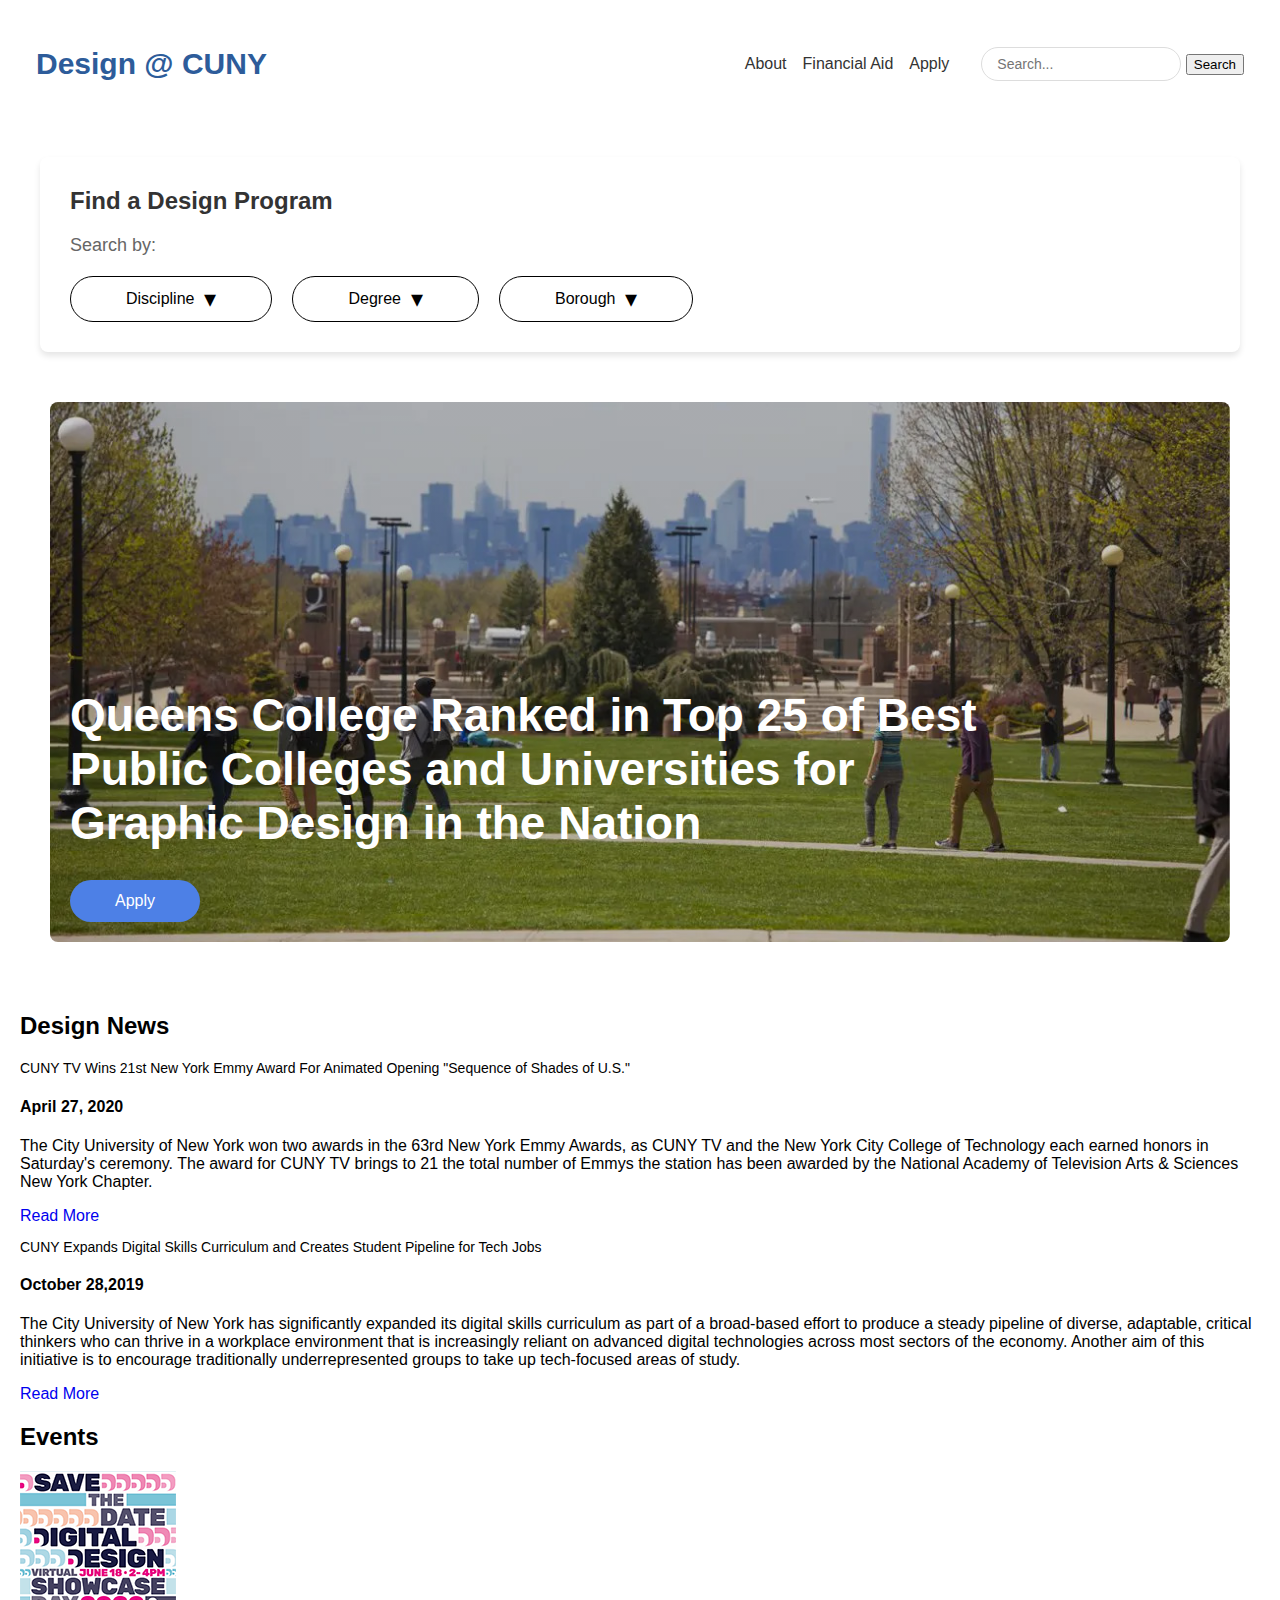
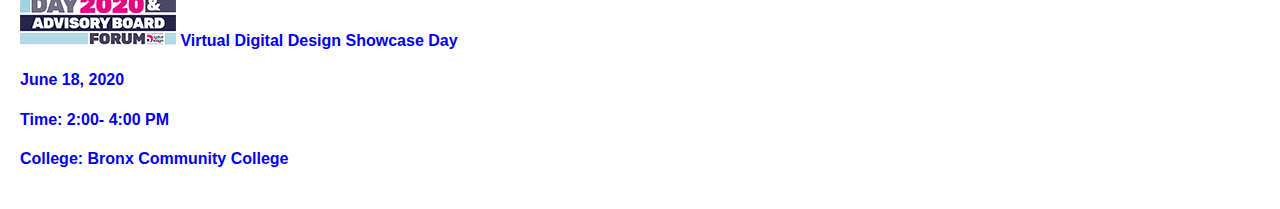
<file: CunyDesign/index.html>
<!DOCTYPE html>
<html lang="en">

<head>
    <link rel="stylesheet"
        href="https://fonts.googleapis.com/css2?family=Material+Symbols+Outlined:opsz,wght,FILL,GRAD@24,400,0,0&icon_names=menu" />
    <link rel="stylesheet" href="stylesheet.css">
    <meta charset="UTF-8">
    <meta name="viewport" content="width=device-width, initial-scale=1.0">
    <title>Design @ CUNY - Home</title>
</head>

<body>
    <div id="wrapper">
        <header>
            <h1><a href="index.html">Design @ CUNY</a></h1>
            <span class="material-symbols-outlined" id="menu-toggle" onclick="showMenu();" role="button" aria-label="Toggle navigation menu">
                menu
            </span>
            <nav id="top-nav">
                <ul>
                    <li><a href="https://www.cuny.edu/about/">About</a></li>
                    <li><a href="https://www.cuny.edu/financial-aid/">Financial Aid</a></li>
                    <li><a href="https://www.cuny.edu/admissions/apply-to-cuny/">Apply</a></li>
                </ul>
                <form action="#" role="search">
                    <input type="search" placeholder="Search..." aria-label="Search website">
                    <button type="submit" aria-label="Submit search">Search</button>
                </form>
            </nav>
        </header>
        <nav class="navbar">
            <h2>Find a Design Program</h2>
            <h3>Search by:</h3>
            <div class="dropdown-container">
                <div class="dropdown">
                    <button class="dropbtn">Discipline</button>
                    <div class="dropdown-content">
                        <a href="animation.html">Animation</a>
                        <a href="digital-design.html">Digital Design</a>
                        <a href="industrial-design.html">Industrial Design</a>
                    </div>
                </div>
                <div class="dropdown">
                    <button class="dropbtn">Degree</button>
                    <div class="dropdown-content">
                        <a href="associates-of-science.html">Associates of Science</a>
                        <a href="associates-applied-science.html">Associates of Applied Science</a>
                        <a href="bachelors-fine-arts.html">Bachelors of Fine Arts</a>
                        <a href="bachelors-science.html">Bachelors of Science</a>
                        <a href="bachelors-arts.html">Bachelors of Arts</a>
                    </div>
                </div>
                <div class="dropdown">
                    <button class="dropbtn">Borough</button>
                    <div class="dropdown-content">
                        <a href="bronx.html">Bronx</a>
                        <a href="brooklyn.html">Brooklyn</a>
                        <a href="manhattan.html">Manhattan</a>
                        <a href="queens.html">Queens</a>
                    </div>
                </div>
            </div>
        </nav>
        <div class="hero">
            <p>Queens College Ranked in Top 25 of Best Public Colleges and Universities for Graphic Design in the Nation</p>
            <a href="https://www.cuny.edu/admissions/apply-to-cuny/" class="button" role="button">Apply</a>
        </div>
        <div class="main">
            <div class="content">
                <h2>Design News</h2>
                <article>
                    <h3>CUNY TV Wins 21st New York Emmy Award For Animated Opening "Sequence of Shades of U.S." </h3>
                    <h4>April 27, 2020</h4>
                    <p>The City University of New York won two awards in the 63rd New York Emmy Awards, as CUNY TV and
                        the New York City College of Technology each earned honors in Saturday's ceremony. The award for
                        CUNY TV brings to 21 the total number of Emmys the station has been awarded by the National
                        Academy of Television Arts & Sciences New York Chapter.</p>
                    <a href="https://www.cuny.edu/about/press-release/cuny-tv-wins-21st-new-york-emmy-award-for-animated-opening-sequence-of-shades-of-u-s/">Read More</a>
                </article>
                <article>
                    <h3>CUNY Expands Digital Skills Curriculum and Creates Student Pipeline for Tech Jobs</h3>
                    <h4>October 28,2019</h4>
                    <p>The City University of New York has significantly expanded its digital skills curriculum as part
                        of a broad-based effort to produce a steady pipeline of diverse, adaptable, critical thinkers
                        who can thrive in a workplace environment that is increasingly reliant on advanced digital
                        technologies across most sectors of the economy. Another aim of this initiative is to encourage
                        traditionally underrepresented groups to take up tech-focused areas of study.</p>
                    <a href="https://www.cuny.edu/about/press-release/cuny-expands-digital-skills-curriculum-and-creates-student-pipeline-for-tech-jobs/">Read More</a>
                </article>
            </div>
            <aside class="sidebar">
                <div class="section-event">
                    <h2>Events</h2>
                    <a href="https://events.cuny.edu/cec/virtual-digital-design-showcase-day/">
                        <div class="event-info">
                            <img src="images/Events-Image.png" alt="Event Image">
                            <strong>Virtual Digital Design Showcase Day</strong>
                            <h4>June 18, 2020</h4>
                            <h4>Time: 2:00- 4:00 PM</h4>
                            <h4>College: Bronx Community College</h4>
                        </div>
                    </a>
                </div>
            </aside>
        </div>
    </div>
    <script>
        function showMenu() {
            var menu = document.getElementById("top-nav");
            if (menu.style.display === "none" || menu.style.display === '') {
                menu.style.display = "block";
            } else {
                menu.style.display = "none";
            }
        }
    </script>
</body>

</html>
</file>
<file: CunyDesign/stylesheet.css>
body {
    margin: 0;
    padding: 0;
    font-family: Arial, sans-serif;
}

h1 {
    font-size: 1em;
}

h3 {
    font-size: 14px;
    font-weight: 200;
}

header {
    display: flex;
    justify-content: space-between;
    align-items: center;
    padding: 1rem;
    background-color: #fff;
}

.material-symbols-outlined {
    display: none; /* Hide menu icon by default */
}

#top-nav {
    display: flex;
    align-items: center;
    gap: 1rem;
}

#top-nav ul {
    display: flex;
    list-style: none;
    margin: 0;
    padding: 0;
    gap: 1rem;
}

#top-nav a {
    text-decoration: none;
    color: #333;
    transition: color 0.3s ease;
}

#top-nav a:hover {
    color: #4D80E6;
}

#top-nav form {
    margin-left: 1rem;
}

#top-nav input[type="search"] {
    padding: 8px 15px;
    border: 1px solid #ddd;
    border-radius: 50px;
    font-size: 14px;
    width: 200px;
    transition: all 0.3s ease;
}

#top-nav input[type="search"]:focus {
    outline: none;
    border-color: #4D80E6;
    box-shadow: 0 0 5px rgba(77, 128, 230, 0.2);
}

/* Mobile styles */
@media screen and (max-width: 768px) {
    .material-symbols-outlined {
        display: block;
        cursor: pointer;
        transition: transform 0.3s ease;
    }

    .material-symbols-outlined:hover {
        transform: scale(1.1);
    }

    #top-nav {
        display: none;
        position: absolute;
        top: 100px;
        right: 0;
        background-color: #f8f8f8;
        padding: 1rem;
        flex-direction: column;
        align-items: flex-start;
        box-shadow: 0 2px 5px rgba(0,0,0,0.1);
        z-index: 1000;
        border-radius: 12px;
    }

    #top-nav.active {
        display: flex;
    }

    #top-nav ul {
        flex-direction: column;
        width: 100%;
    }

    #top-nav li {
        width: 100%;
        padding: 0.5rem 0;
        border-bottom: 1px solid #eee;
    }

    #top-nav li:last-child {
        border-bottom: none;
    }

    #top-nav form {
        margin: 1rem 0 0 0;
        width: 100%;
    }

    #top-nav input[type="search"] {
        width: 100%;
        padding: 10px 15px;
    }
}

body {
    font-family: Arial, sans-serif;
}

.navbar {
    display: flex;
    flex-direction: column;
    align-items: flex-start;
    background-color: #fff;
    padding: 30px;
    gap: 20px;
    width: calc(100% - 100px);
    border-radius: 8px;
    margin: 0 auto;
    box-shadow: 0 4px 6px rgba(0, 0, 0, 0.1);
}

.navbar h2 {
    font-size: 24px;
    color: #333;
    margin: 0;
}

.navbar h3 {
    font-size: 18px;
    color: #666;
    margin: 0;
    font-weight: normal;
}

.dropdown-container {
    display: flex;
    justify-content: flex-start;
    gap: 20px;
    width: 100%;
}

.dropdown {
    position: relative;
    display: inline-block;
}

.dropbtn {
    background-color: white;
    font-size: 16px;
    padding: 8px 55px;
    border: 1px solid black;
    border-radius: 50px;
    cursor: pointer;
    display: flex;
    align-items: center;
    gap: 5px;
}

/* Arrow Icon */
.dropbtn::after {
    content: '▾';
    font-size: 24px;
    margin-left: 5px;
}

.dropdown-content {
    display: none;
    position: absolute;
    background-color: white;
    min-width: 200px;
    box-shadow: 0px 8px 16px rgba(0,0,0,0.2);
    z-index: 2;
    border-radius: 12px;
}

.dropdown-content a {
    display: block;
    color: black;
    padding: 10px 25px;
    text-decoration: none;
}

.dropdown-content a:hover {
    background-color: #f0f0f0;
}

.dropdown:hover .dropdown-content {
    display: block;
}

/* Mobile styles */
@media screen and (max-width: 768px) {
    .dropdown-container {
        flex-direction: column;
        align-items: flex-start;
    }
    
    .dropdown {
        width: 100%;
        max-width: 300px;
    }
    
    .dropbtn {
        width: 100%;
        justify-content: flex-start;
    }
}


.program-card {
    display: grid;
    grid-template-columns: repeat(3, 1fr);
    gap: 15px;
    padding: 5px;
    margin: auto;
}

.card {
    background-color: #f8f9fa;
    border-radius: 8px;
    box-shadow: 0 4px 6px rgba(0, 0, 0, 0.1);
    transition: transform 0.3s, box-shadow 0.3s;
    color: #2b2b2b;
    text-decoration: none;
    border: 0.5px solid #2b2b2b;
}

.card:hover {
    background-color: #e2e6ea;
    transform: translateY(-10px);
    box-shadow: 0 8px 12px rgba(0, 0, 0, 0.2);
}

.card-body p {
    width: auto;
    font-size: 16px;
    font-weight: 100;
}

.card-body h4 {
    font-weight: 100;
    font-size: 14px;
}

.card-body h3 {
    font-size: 18px;
    font-weight: 300;
}

.card-body {
    padding: 5px;
    margin: none;
    gap: 5px;
}

#wrapper {
    max-width: 1400px;
    margin: 0 auto;
    padding: 20px;
    display: flex;
    flex-direction: column;
    gap: 50px;
}

.button {
    padding: 12px 45px;
    border-radius: 50px;
    background-color: #4D80E6;
    color: white;
    border: none;
    font-size: 16px;
    cursor: pointer;
    transition: background-color 0.3s ease;
}

.button:hover {
    background-color: #3a6bc7;
}

.hero {
    display: flex;
    flex-direction: column;
    align-items: flex-start;
    justify-content: flex-end;
    width: calc(100% - 100px);
    margin: 0 auto;
    gap: 30px;
    background-image: linear-gradient(rgba(0, 0, 0, 0.2), rgba(0, 0, 0, 0.2)), url(images/queens-college.jpg);
    background-size: cover;
    background-position: center;
    background-repeat: no-repeat;
    height: 500px;
    border-radius: 8px;
    padding: 20px;
}

.hero p {
    font-size: 46px;
    font-weight: 600;
    width: 80%;
    margin: 0;
    color: white;
}

h1 a {
    color: #2D5C9A;
    text-decoration: none;
    font-weight: 700;
    font-size: 30px;
}

h1 a:hover {
    color: #4D80E6;
    text-decoration: none;
}

a {
    text-decoration: none;
}

.responsive-img {
    width: 100%;
    border-radius: 8px;
}


/* Mobile styles for program cards */
@media screen and (max-width: 768px) {
    .program-card {
        grid-template-columns: 1fr;
        width: calc(100% - 40px);
        gap: 20px;
        padding: 10px;
    }
}
</file>
